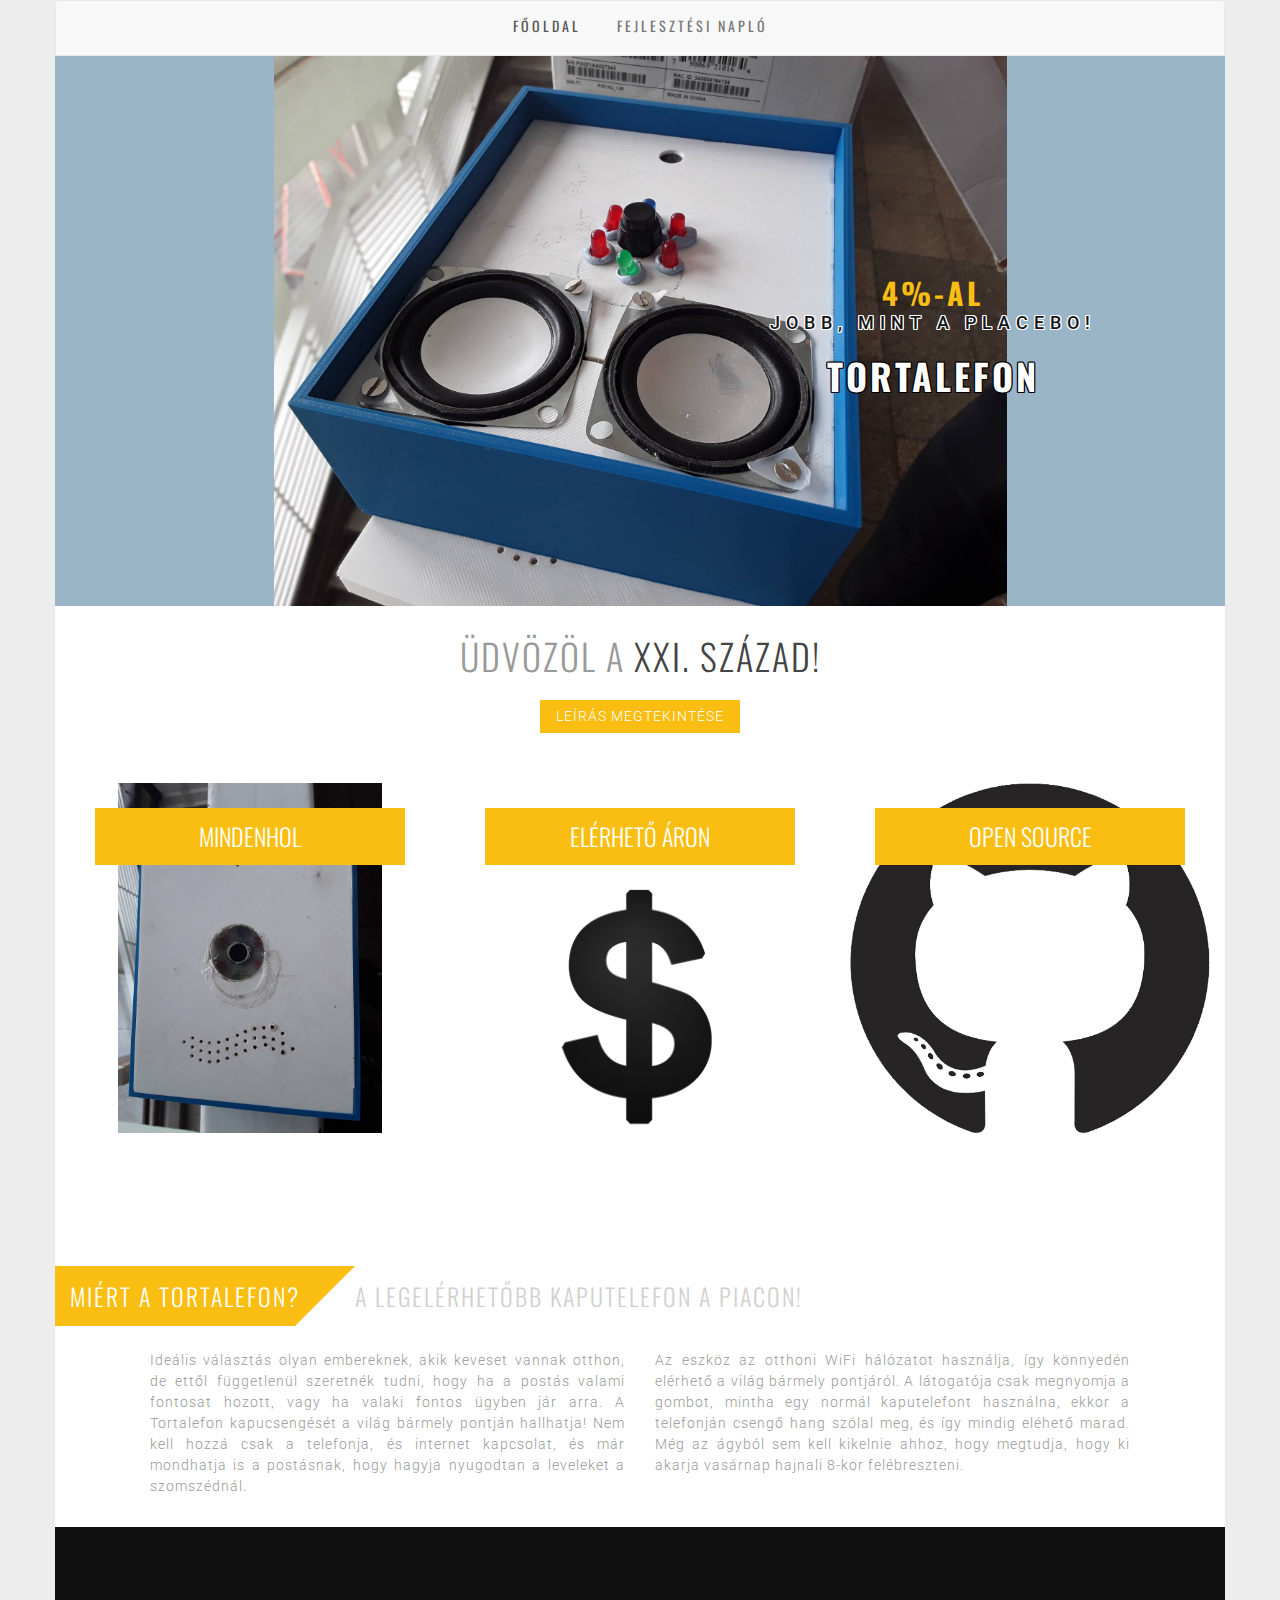
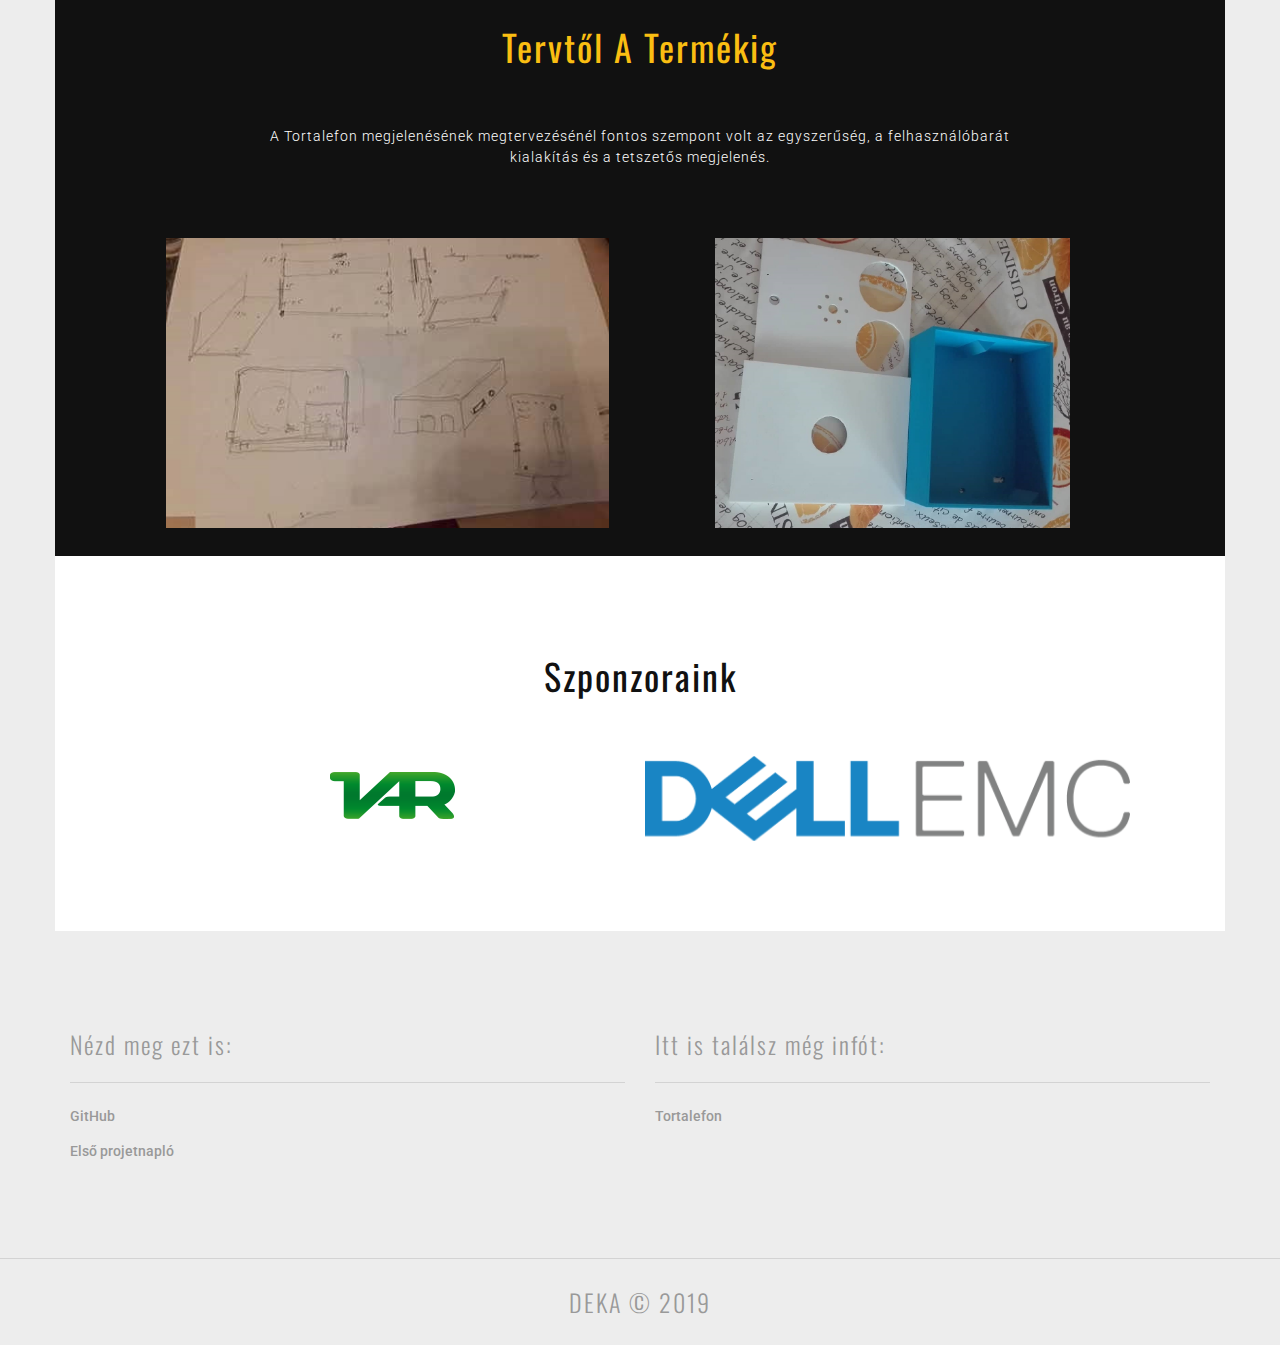
<file: index.html>
<!DOCTYPE html>
<html lang="hu">
    <head>
        <meta charset="utf-8">
        <meta http-equiv="X-UA-Compatible" content="IE=edge">
        <meta name="viewport" content="width=device-width, initial-scale=1">

        <title>Tortalefon</title>

        <link href='https://fonts.googleapis.com/css?family=Roboto:400,300,500,700' rel='stylesheet' type='text/css'>
        <link href='https://fonts.googleapis.com/css?family=Oswald:400,300,700' rel='stylesheet' type='text/css'>

        <link href="assets/css/bootstrap.min.css" rel="stylesheet">
        <link href="assets/css/owl.carousel.css" rel="stylesheet">
        <link href="assets/css/owl.carousel.theme.min.css" rel="stylesheet">
        <link href="assets/css/ionicons.css" rel="stylesheet">
        <link href="assets/css/main.css" rel="stylesheet">
    </head>

    <body>
        <section id="header" class="main-header">
            <div class="container">
                <div class="row">
                    <nav class="navbar navbar-default">
                        <div class="navbar-header">
                            <button type="button" class="navbar-toggle collapsed" data-toggle="collapse" data-target="#site-nav-bar" aria-expanded="false">
                                <span class="sr-only">Navigáció megtekintése</span>
                                <span class="icon-bar"></span>
                                <span class="icon-bar"></span>
                                <span class="icon-bar"></span>
                            </button>
                        </div>
                        <div class="collapse navbar-collapse" id="site-nav-bar">
                            <ul class="nav navbar-nav">
                                <li class="active"><a href="index.html">Főoldal</a></li>
                            </ul>
                            <ul class="nav navbar-nav">
                                <li><a href="dok.html">Fejlesztési napló</a></li>
                            </ul>
                        </div>
                    </nav>
                </div>
                <div class="intro row">
                    <div class="overlay"></div>
                    <div class="col-sm-6 col-sm-offset-6">
                        <h2 class="header-quote">4%-al</h2>
                        <p>jobb, mint a placebo!</p>
                        <h1 class="header-title">Tortalefon</h1>
                    </div>
                </div>
            </div>
        </section>

        <section id="product" class="product">
            <div class="container section-bg">
                <div class="row">
                    <div class="col-sm-12">
                        <div class="title-box">
                            <h2 class="title">Üdvözöl a <span>XXI. század!</span></h2>
                            <a class="btn btn-default btn-robot" href="dok.html">Leírás megtekintése</a>
                        </div>
                    </div>
                </div>
                <div class="row">
                    <div class="col-sm-4">
                        <div class="porduct-box">
                            <img class="img-responsive" src="assets/images/mindenhol.jpg" alt="product">
                            <h3 class="product-title">Mindenhol</h3>
                        </div>
                    </div>
                    <div class="col-sm-4">
                        <div class="porduct-box">
                            <img class="img-responsive dollar" src="assets/images/penz.png" alt="product">
                            <h3 class="product-title">Elérhető áron</h3>
                        </div>
                    </div>
                    <div class="col-sm-4">
                        <a href="https://github.com/skornel02/Tortalefon" target="_blank">
                            <div class="porduct-box">
                                <img class="img-responsive" src="assets/images/github.png" alt="product">
                                <h3 class="product-title">Open Source</h3>
                            </div>
                        </a>
                    </div>
                </div>
                <div class="row">
                    <div class="col-sm-12">
                        <div class="classic-title">
                            <div class="stiker">
                                <h3 class="inner-stiker">Miért a Tortalefon?</h3>
                            </div>
                            <h3 class="outer-stiker">A legelérhetőbb kaputelefon a piacon!</h3>
                            <div class="incline-div"></div>
                        </div>
                    </div>
                    <div class="boxed">
                        <div class="col-sm-6">
                            <p>
                                Ideális választás olyan embereknek, akik keveset vannak otthon, de ettől függetlenül
                                szeretnék tudni, hogy ha a postás valami fontosat hozott, vagy ha valaki fontos ügyben
                                jár arra. A Tortalefon kapucsengését a világ bármely pontján hallhatja! Nem kell hozzá
                                csak a telefonja, és internet kapcsolat, és már mondhatja is a postásnak, hogy hagyja
                                nyugodtan a leveleket a szomszédnál.
                            </p>
                        </div>
                        <div class="col-sm-6">
                            <p>
                                Az eszköz az otthoni WiFi hálózatot használja, így könnyedén elérhető a világ bármely
                                pontjáról. A látogatója csak megnyomja a gombot, mintha egy normál kaputelefont
                                használna, ekkor a telefonján csengő hang szólal meg, és így mindig eléhető marad. Még
                                az ágyból sem kell kikelnie ahhoz, hogy megtudja, hogy ki akarja vasárnap hajnali 8-kor
                                felébreszteni.
                            </p>
                        </div>
                    </div>
                </div>
            </div>
        </section>

        <section id="history" class="history">
            <div class="container section-bg">
                <div class="row">
                    <div class="col-sm-12">
                        <div class="title-box">
                            <h2 class="title mt0">Tervtől a termékig</h2>
                        </div>
                    </div>
                </div>
                <div class="row">
                    <div class="boxed">
                        <div class="col-sm-10 col-sm-offset-1">
                            <p>
                                A Tortalefon megjelenésének megtervezésénél fontos szempont volt az egyszerűség,
                                a felhasználóbarát kialakítás és a tetszetős megjelenés.
                            </p>
                        </div>
                        <div class="col-sm-6">
                            <img class="img-responsive plan-img" src="assets/images/terv.jpg" alt="history">
                        </div>
                        <div class="col-sm-6">
                            <img class="img-responsive plan-img" src="assets/images/kesz.jpg" alt="history">
                        </div>
                    </div>
                </div>
            </div>
        </section>

        <section id="partner" class="partner">
            <div class="container section-bg">
                <div class="row">
                    <div class="col-sm-12">
                        <div class="title-box">
                            <h2 class="title mt0">Szponzoraink</h2>
                        </div>
                    </div>
                </div>
                <div class="row">
                    <div class="boxed">
                       <div class="col-sm-12">
                           <div id="partner-slider">
                                <div class="item">
                                    <img class="c-img" src="assets/images/var.png" alt="Var KFT.">
                                </div>
                                <div class="item">
                                    <img class="c-img" src="assets/images/dell.png" alt="Dell EMC">
                                </div>
                            </div>
                       </div>
                    </div>
                </div>
            </div>
        </section>

        <section id="footer-widget" class="footer-widget">
            <div class="container header-bg">
                <div class="row">
                    <div class="col-sm-6">
                        <h3>Nézd meg ezt is:</h3>
                        <ul>
                            <li><a href="https://github.com/skornel02/Tortalefon">GitHub</a></li>
                            <li><a href="https://docs.google.com/document/d/1eg2b2FdXKeHv0_u-3d23gV01yi-dZFpG8fl63ipmQUc/edit?usp=sharing">Első projetnapló</a></li>
                        </ul>
                    </div>
                    <div class="col-sm-6">
                        <h3>Itt is találsz még infót:</h3>
                        <ul>
                            <li><a href="https://skornel02.github.io/Tortalefon/">Tortalefon</a></li>
                        </ul>
                    </div>
                </div>
            </div>
        </section>

        <footer class="footer text-center">
            <h3>DEKA &copy; 2019</h3>
        </footer>


        <script src="assets/js/jquery-1.12.3.min.js"></script>
        <script src="assets/js/bootstrap.min.js"></script>
        <script src="assets/js/jquery.magnific-popup.min.js"></script>
        <script src="assets/js/owl.carousel.min.js"></script>
        <script src="assets/js/script.js"></script>
    </body>
</html>
</file>
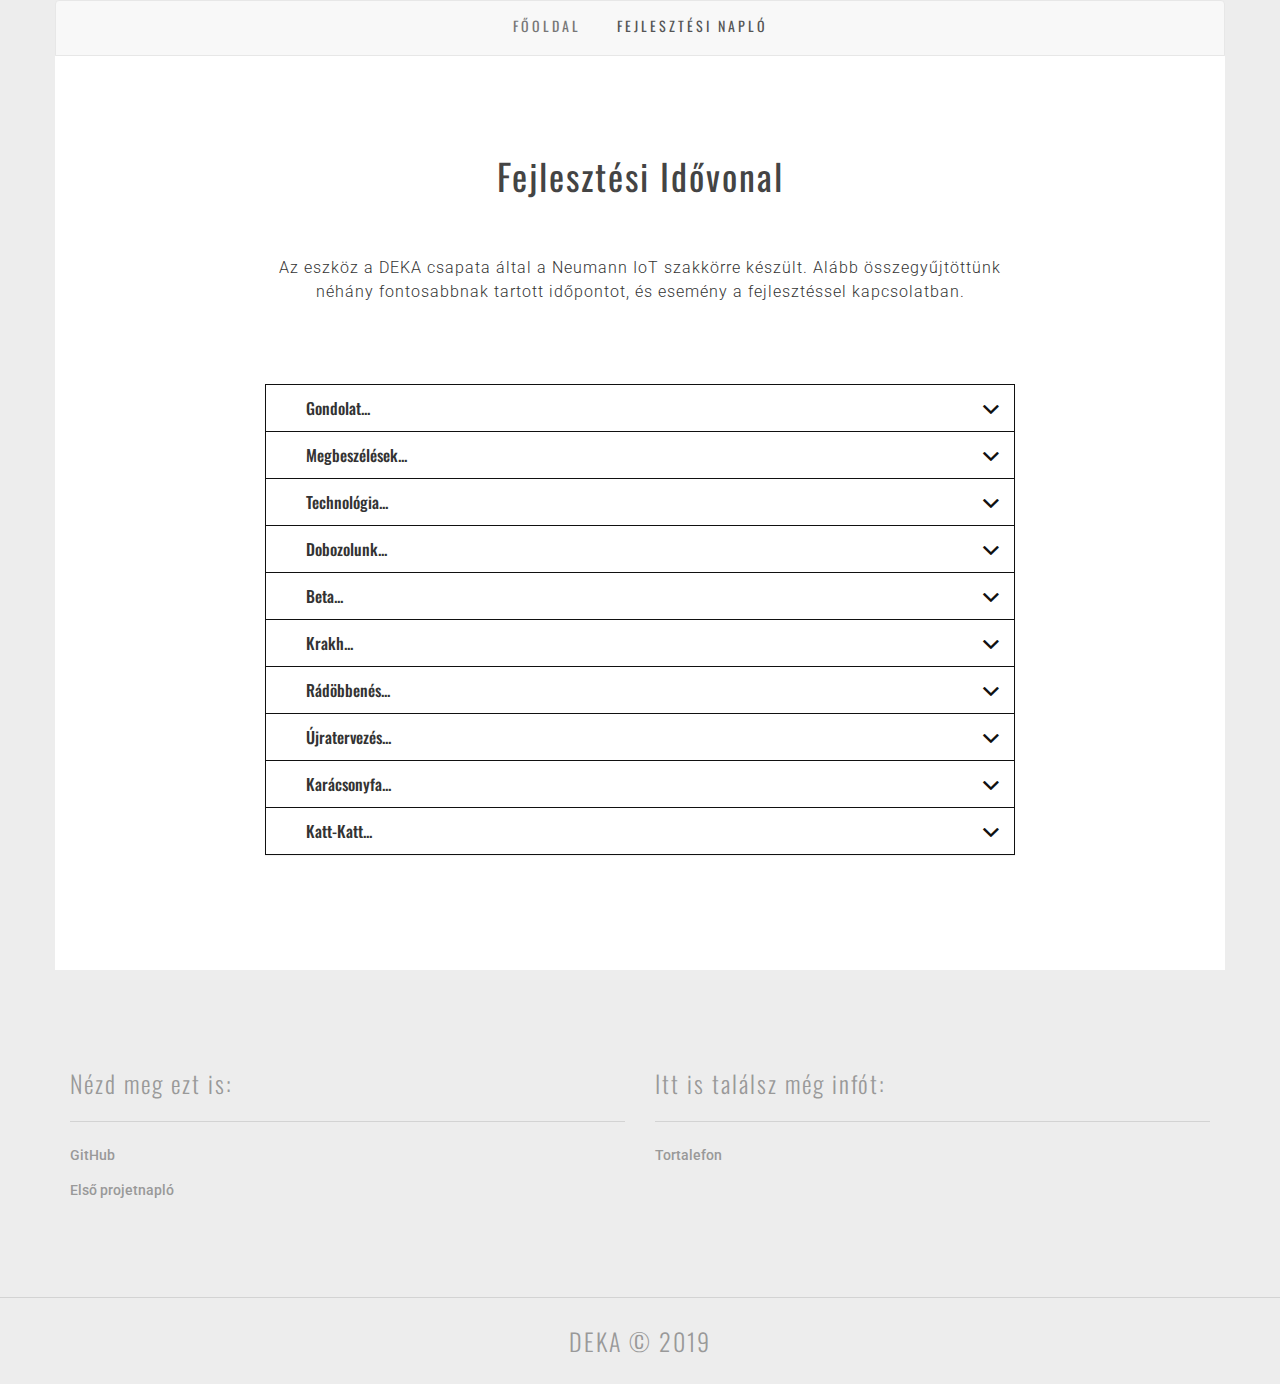
<file: dok.html>
<!DOCTYPE html>
<html lang="hu">
<head>
    <meta charset="utf-8">
    <meta http-equiv="X-UA-Compatible" content="IE=edge">
    <meta name="viewport" content="width=device-width, initial-scale=1">

    <title>Tortalefon</title>

    <link href='https://fonts.googleapis.com/css?family=Roboto:400,300,500,700' rel='stylesheet' type='text/css'>
    <link href='https://fonts.googleapis.com/css?family=Oswald:400,300,700' rel='stylesheet' type='text/css'>

    <link href="assets/css/bootstrap.min.css" rel="stylesheet">
    <link href="assets/css/owl.carousel.css" rel="stylesheet">
    <link href="assets/css/owl.carousel.theme.min.css" rel="stylesheet">
    <link href="assets/css/ionicons.css" rel="stylesheet">
    <link href="assets/css/main.css" rel="stylesheet">
</head>
<body>
<section id="header" class="main-header faq-header inner-header">
    <div class="container">

        <div class="row">
            <nav class="navbar navbar-default">
                <div class="navbar-header">
                    <button type="button" class="navbar-toggle collapsed" data-toggle="collapse"
                            data-target="#site-nav-bar" aria-expanded="false">
                        <span class="sr-only">Navigáció megtekintése</span>
                        <span class="icon-bar"></span>
                        <span class="icon-bar"></span>
                        <span class="icon-bar"></span>
                    </button>
                </div>
                <div class="collapse navbar-collapse" id="site-nav-bar">
                    <ul class="nav navbar-nav">
                        <li><a href="index.html">Főoldal</a></li>
                    </ul>
                    <ul class="nav navbar-nav">
                        <li class="active"><a href="dok.html">Fejlesztési napló</a></li>
                    </ul>
                </div>
            </nav>
        </div>
    </div> <!-- /.container -->
</section> <!-- /#header -->

<!-- FAQ -->
<section class="faq">
    <div class="container page-bgc">
        <div class="row">
            <div class="col-sm-12">
                <div class="title-box">
                    <h2 class="title mt0">Fejlesztési idővonal</h2>
                </div>
            </div>
        </div>
        <div class="row">
            <div class="col-sm-8 col-sm-offset-2">
                <p class="inner-p">
                    Az eszköz a DEKA csapata által a Neumann IoT szakkörre készült. Alább összegyűjtöttünk néhány
                    fontosabbnak tartott időpontot, és esemény a fejlesztéssel kapcsolatban.
                </p>
                <div id="accordion" role="tablist" aria-multiselectable="true" class="panel-group">
                    <div class="panel panel-default">
                        <div id="headingOne" role="tab" class="panel-heading">
                            <h4 class="panel-title">
                                <a role="button" data-toggle="collapse" data-parent="#accordion" href="#collapseOne"
                                   aria-expanded="false" aria-controls="collapseOne" class="collapsed">
                                    Gondolat...
                                </a>
                            </h4>
                        </div>
                        <div id="collapseOne" role="tabpanel" aria-labelledby="headingOne"
                             class="panel-collapse collapse" aria-expanded="false" style="height: 0;">
                            <div class="panel-body">
                                <p>
                                    2018. május 22-én eldöntöttük, hogy a projektünk ez lesz. A csapat két nagyobb
                                    dolgot vetett fel. Első sorban a Tortalefont (leánykori nevén: Okos Kaputelefon-t),
                                    második sorban pedig egy okos biciklit, ebből az előbbi valósult meg.
                                </p>
                            </div>
                        </div>
                    </div>
                    <div class="panel panel-default">
                        <div id="headingTwo" role="tab" class="panel-heading">
                            <h4 class="panel-title">
                                <a role="button" data-toggle="collapse" data-parent="#accordion" href="#collapseTwo"
                                   aria-expanded="false" aria-controls="collapseTwo" class="collapsed">
                                    Megbeszélések...
                                </a>
                            </h4>
                        </div>
                        <div id="collapseTwo" role="tabpanel" aria-labelledby="headingTwo"
                             class="panel-collapse collapse" aria-expanded="false">
                            <div class="panel-body">
                                <p>
                                    Amiután megvolt az alap ötlet, elkezdtünk róla beszélni, és ahogy telt az idő
                                    szükségessé vált egy olyan felület, ahol írásban tudjuk megörökíteni ötleteinket.
                                    2018. március 5-én elkészült a Messenger csoportunk, mely azóta folyamatosan
                                    pörög.
                                </p>
                            </div>
                        </div>
                    </div>
                    <div class="panel panel-default">
                        <div id="headingThree" role="tab" class="panel-heading">
                            <h4 class="panel-title">
                                <a role="button" data-toggle="collapse" data-parent="#accordion" href="#collapseThree"
                                   aria-expanded="false" aria-controls="collapseThree" class="collapsed">
                                    Technológia...
                                </a>
                            </h4>
                        </div>
                        <div id="collapseThree" role="tabpanel" aria-labelledby="headingThree"
                             class="panel-collapse collapse" aria-expanded="false">
                            <div class="panel-body">
                                <p>
                                    2018. március 24-én a csapat egyhangúan arra a döntésre jutott, hogy a termék
                                    ne használjon vezetékes internethálózatot, a kábelvezetés kellemetlensége miatt.
                                    Így a WiFi hálózat mellett döntöttünk, feltételezve és remélve azt, hogy a
                                    leendő felhasználóink rendelkeznek ezzel.
                                </p>
                            </div>
                        </div>
                    </div>
                    <div class="panel panel-default">
                        <div id="headingFour" role="tab" class="panel-heading">
                            <h4 class="panel-title">
                                <a role="button" data-toggle="collapse" data-parent="#accordion" href="#collapseFour"
                                   aria-expanded="false" aria-controls="collapseFour" class="collapsed">
                                    Dobozolunk...
                                </a>
                            </h4>
                        </div>
                        <div id="collapseFour" role="tabpanel" aria-labelledby="headingFour"
                             class="panel-collapse collapse" aria-expanded="false">
                            <div class="panel-body">
                                <p>
                                    Miközben a szoftveren is nagy erőkkel dolgoztunk, elkezdtünk megtervezni az
                                    eszközünk dobozát. Ezt először papíron tettük meg, mely tervek 2018. május 28-án
                                    lettek meg.
                                </p>
                                <div class="row">
                                    <div class="col-sm-4"><img src="assets/images/terv1.jpg" alt="Tervek"
                                                               class="img-responsive"></div>
                                    <div class="col-sm-4"><img src="assets/images/terv2.jpg" alt="Tervek"
                                                               class="img-responsive"></div>
                                    <div class="col-sm-4"><img src="assets/images/terv3.jpg" alt="Tervek"
                                                               class="img-responsive"></div>
                                </div>
                            </div>
                        </div>
                    </div>
                    <div class="panel panel-default">
                        <div id="headingFive" role="tab" class="panel-heading">
                            <h4 class="panel-title">
                                <a role="button" data-toggle="collapse" data-parent="#accordion" href="#collapseFive"
                                   aria-expanded="false" aria-controls="collapseFour" class="collapsed">
                                    Beta...
                                </a>
                            </h4>
                        </div>
                        <div id="collapseFive" role="tabpanel" aria-labelledby="headingFive"
                             class="panel-collapse collapse" aria-expanded="false">
                            <div class="panel-body">
                                <p>
                                    A szoftver első működő verziója 2018. május 29-re készült el. Ekkor a doboza
                                    még kérdéses volt, így jobb híján az elején még alaktrészenként, készőbb, egy
                                    erre a célra rendszeresített és átalakított kisebb kartondobozt használtunk.
                                    De mint említettem ekkorra az eszköz működőképes volt.
                                </p>
                            </div>
                        </div>
                    </div>
                    <div class="panel panel-default">
                        <div id="headingSix" role="tab" class="panel-heading">
                            <h4 class="panel-title">
                                <a role="button" data-toggle="collapse" data-parent="#accordion" href="#collapseSix"
                                   aria-expanded="false" aria-controls="collapseFour" class="collapsed">
                                    Krakh...
                                </a>
                            </h4>
                        </div>
                        <div id="collapseSix" role="tabpanel" aria-labelledby="headingSix"
                             class="panel-collapse collapse" aria-expanded="false">
                            <div class="panel-body">
                                <p>
                                    2018. június 3-án, a projekt záró eseménye előtt a rendszer meghalt, így egy délután
                                    alatt kellett, újraéleszteni a pár nappal azelőtt még működő kaputelefont. Ehhez
                                    kellett minden kapacitásunk, és koncentrációnk... A végére már annyira
                                    koncentráltunk, hogy nyulat lehetett volna velünk lövetni.
                                </p>
                            </div>
                        </div>
                    </div>
                    <div class="panel panel-default">
                        <div id="headingSeven" role="tab" class="panel-heading">
                            <h4 class="panel-title">
                                <a role="button" data-toggle="collapse" data-parent="#accordion" href="#collapseSeven"
                                   aria-expanded="false" aria-controls="collapseFour" class="collapsed">
                                    Rádöbbenés...
                                </a>
                            </h4>
                        </div>
                        <div id="collapseSeven" role="tabpanel" aria-labelledby="headingSeven"
                             class="panel-collapse collapse" aria-expanded="false">
                            <div class="panel-body">
                                <p>
                                    Egy jó fejlesztőhöz híven, mi is rájöttünk néhány dologra a fejlesztés során,
                                    az egyik ilyen az volt, hogy az eddig használt programnyelv nem lesz jó a feladatra
                                    különböző teljesítményprblémák miatt. Így 2018. június 13-án alternatívákon kezdtünk
                                    gondolkodni.
                                </p>
                            </div>
                        </div>
                    </div>
                    <div class="panel panel-default">
                        <div id="headingEight" role="tab" class="panel-heading">
                            <h4 class="panel-title">
                                <a role="button" data-toggle="collapse" data-parent="#accordion" href="#collapseEight"
                                   aria-expanded="false" aria-controls="collapseFour" class="collapsed">
                                    Újratervezés...
                                </a>
                            </h4>
                        </div>
                        <div id="collapseEight" role="tabpanel" aria-labelledby="headingEight"
                             class="panel-collapse collapse" aria-expanded="false">
                            <div class="panel-body">
                                <p>
                                    2018. december 1-én, rájöttünk, hogy amit eddig csináltunk az nem felel meg az
                                    általunk elképzeltnek, így átdolgoztuk, átgondoltuk, és új tervekkel ültünk le
                                    újra a fejlesztői eszközök elé.
                                </p>
                            </div>
                        </div>
                    </div>
                    <div class="panel panel-default">
                        <div id="headingNine" role="tab" class="panel-heading">
                            <h4 class="panel-title">
                                <a role="button" data-toggle="collapse" data-parent="#accordion" href="#collapseNine"
                                   aria-expanded="false" aria-controls="collapseFour" class="collapsed">
                                    Karácsonyfa...
                                </a>
                            </h4>
                        </div>
                        <div id="collapseNine" role="tabpanel" aria-labelledby="headingNine"
                             class="panel-collapse collapse" aria-expanded="false">
                            <div class="panel-body">
                                <p>
                                    2018. december 10-e, közeledett a Karácsony, és mi is éreztük ez. Ekkor írtuk
                                    ugyanis meg az eszköz egyik olyan funkcióját, ami a kaputelefon előtt álló, hozzánk
                                    bejutni akaró embert tájékoztatja arról, hogy mi is történik éppen. A LEDek
                                    villogtatása ekkor készült teljesen el.
                                </p>
                            </div>
                        </div>
                    </div>
                    <div class="panel panel-default">
                        <div id="headingTen" role="tab" class="panel-heading">
                            <h4 class="panel-title">
                                <a role="button" data-toggle="collapse" data-parent="#accordion" href="#collapseTen"
                                   aria-expanded="false" aria-controls="collapseFour" class="collapsed">
                                    Katt-katt...
                                </a>
                            </h4>
                        </div>
                        <div id="collapseTen" role="tabpanel" aria-labelledby="headingTen"
                             class="panel-collapse collapse" aria-expanded="false">
                            <div class="panel-body">
                                <p>
                                    2019. január 19-én kezdett el hiányozni nekünk egy nagyon fontos dolog, de nem
                                    igazán tudtuk, hogy mi is az pontosan, nem lehetett a szilveszteri tűzijáték hangja,
                                    mivel azt mind a négyen utájuk. De ahhoz nagyon hasonló hanghatású, kis kör alakú
                                    alkatrész hiányában szenvedtünk. Így gyorsan be is szereztük a nyomógombunkat.
                                </p>
                            </div>
                        </div>
                    </div>
                </div>
            </div>
        </div>
    </div>
</section>

<section id="footer-widget" class="footer-widget">
    <div class="container header-bg">
        <div class="row">
            <div class="col-sm-6">
                <h3>Nézd meg ezt is:</h3>
                <ul>
                    <li><a href="https://github.com/skornel02/Tortalefon">GitHub</a></li>
                    <li>
                        <a href="https://docs.google.com/document/d/1eg2b2FdXKeHv0_u-3d23gV01yi-dZFpG8fl63ipmQUc/edit?usp=sharing">Első
                            projetnapló</a></li>
                </ul>
            </div>
            <div class="col-sm-6">
                <h3>Itt is találsz még infót:</h3>
                <ul>
                    <li><a href="https://skornel02.github.io/Tortalefon/">Tortalefon</a></li>
                </ul>
            </div>
        </div>
    </div>
</section>

<footer class="footer text-center">
    <h3>DEKA &copy; 2019</h3>
</footer>

<script src="assets/js/jquery-1.12.3.min.js"></script>
<script src="assets/js/bootstrap.min.js"></script>
<script src="assets/js/jquery.magnific-popup.min.js"></script>
<script src="assets/js/owl.carousel.min.js"></script>
<script src="assets/js/script.js"></script>

</body>
</html>
</file>
<file: assets/css/main.css>
body{
	background-color: #ededed;
	font-family: 'Oswald', sans-serif;
	position: relative;
	margin-top: 0;
}

/*======================================================================
##		Global Settings
=======================================================================*/
.btn-robot, p{
	font-family: 'Roboto', sans-serif;
	line-height: 1.5;
	letter-spacing: 1px;
	font-weight: 300;
}
.mt0{
	margin-top: 0;
}
.thin{
	font-weight: 300;
}
.c-table{
	display: table;
	height: 100%;
	width: 100%;
}
.c-cell{
	display: table-cell;
	vertical-align: middle;
}
.title-box{
	text-align: center;
	padding: 100px 0 50px;
	text-transform: uppercase;
}
.title-box p{
	margin-bottom: 0;
}
.title{
	font-weight: 300;
	color: #999;
	font-size: 36px;
	letter-spacing: 2px;
}
.title.mt0{
	text-transform: capitalize;
	font-weight: 400;
	color: #444;
}
.title span{
	color: #444;
}
.btn-robot{
	border-radius: 0;
	background-color: #fabe12;
	color: #fff;
	text-transform: uppercase;
	border-color: transparent;
	padding: 5px 15px;
	transition: all 0.4s ease-in-out;
	letter-spacing: 1px;
	font-weight: 300;
	margin-top: 15px;
}
.btn-robot:hover{
	background-color: transparent;
	color: #fabe12;
	border-color: #fabe12;
}




/*======================================================================
##		Header Section
=======================================================================*/
.site-header-bg{
	width: 100%;
	z-index: 1;
	padding: 30px 0;
	color: #fff;
	text-transform: uppercase;
	font-family: 'Roboto', sans-serif;
}
.site-header-bg .input-group{
	padding-top: 10px;
}
.site-header-bg .form-control{
	border-radius: 0;
	background-color: transparent;
}
.site-header-bg .input-group .btn{
	text-transform: uppercase;
	border-radius: 0;
}
.site-header-bg .btn-robot{
	margin-top: 0;
	padding-bottom: 6px;
}




/*======================================================================
##		Header Section
=======================================================================*/
.main-header{
	text-transform: uppercase;
	text-align: center;
	color: #fff;
	letter-spacing: 3px;
	position: relative;
}
.header-quote{
	color: #fabe12;
	font-weight: 700;
	margin-bottom: 0;
}
.main-header p{
	font-weight: 500;
	font-size: 18px;
	letter-spacing: 6px;
	color: rgb(19,21,25);
	text-shadow: 1px 0 0 #fff, 0 1px 0 #fff, -1px 0 0 #fff, 0 -1px 0 #fff, 1px 1px 0 #fff, 1px -1px 0 #fff, -1px 1px 0 #fff, -1px -1px 0 #fff;
}
.header-title{
	font-weight: 700;
	text-shadow: 1px 0 0 #000, 0 1px 0 #000, -1px 0 0 #000, 0 -1px 0 #000, 1px 1px 0 #000, 1px -1px 0 #000, -1px 1px 0 #000, -1px -1px 0 #000;
}
.header-title .thin{
	letter-spacing: 6px;
}
.intro{
	padding: 200px 0;
    background-repeat: no-repeat;
    background-size: cover;
    background-position: center;
    margin-bottom: -90px;
    z-index: 11;
    position: relative;
}
.nutral{
	background-color: #ebebeb;
	height: 90px;
	z-index: 10;
	position: relative;
}
.navbar{
    margin-bottom: 0;
    border-bottom-left-radius: 0;
    border-bottom-right-radius: 0;
}

.navbar-default .navbar-nav>.active>a, .navbar-default .navbar-nav>.active>a:focus, .navbar-default .navbar-nav>.active>a:hover{
	background-color: transparent;
}
.navbar .navbar-nav {
    display: inline-block;
    float: none;
}
.navbar .navbar-collapse {
    text-align: center;
}




/*======================================================================
##		Footer widget Section
=======================================================================*/
.footer-widget{
	padding: 80px 0;
	border-bottom: 1px solid rgba(153, 153, 153, 0.3);
}
.footer-widget .section-bg{
	background-color: #ebebeb;
	text-align: center;
	text-transform: capitalize;
}
.footer-widget h3{
	border-bottom: 1px solid rgba(153, 153, 153, 0.3);
	color: #999;
	padding-bottom: 25px;
	margin-bottom: 15px;
	font-weight: 300;
	letter-spacing: 2px;
}
.footer-widget ul{
	padding-left: 0;
}
.footer-widget ul li{
	list-style-type: none;
	padding: 7px 0;
}
.footer-widget ul li a{
	color: #999;
	font-family: 'Roboto', sans-serif;
	font-size: 14px;
	font-weight: 500;
}
.widget-img-box{
	margin-top: 30px;
}
.widget-img{
	width: 49%;
	display: inline-block;
}
.footer{
	padding: 10px 0 20px;
}
.footer h3, .footer a{
	color: #999;
	font-weight: 300;
	letter-spacing: 2px;
}

.c-img{
	margin: auto;
	max-height: 100px;
	max-width: 100% !important;
	width: auto !important;
}





/*======================================================================
##		Product Section
=======================================================================*/
.product .section-bg{
	background-color: #fff;
}
.porduct-box{
	margin-bottom: 30px;
	position: relative;
}
.porduct-box img{
	display: block;
	margin: auto;
	width: auto;
	max-height: 350px;
}
.product-title{
	position: absolute;
    top: 5px;
    left: 25px;
    right: 25px;
    padding: 15px;
    background-color: #fabe12;
    text-transform: uppercase;
    color: #fff;
    text-align: center;
    font-weight: 300;
}
.classic-title{
	margin-top: 100px;
	text-transform: uppercase;
	letter-spacing: 2px;
	margin-bottom: 30px;
	position: relative;
}
.incline-div{
	position: absolute;
	top: 3px;
	left: 0;
	border-top: 60px solid #fabe12;
	border-right: 60px solid transparent;
	margin-left: -15px;
	width: 300px;
	z-index: 1;
}
.outer-stiker{
	display: inline-block;
	color: #d0d0d0;
}
.stiker{
	display: inline-block;
}
.inner-stiker{
	color: #fff;
	padding-right: 50px;
}
.outer-stiker, .inner-stiker{
	font-weight: 300;
	z-index: 2;
	position: relative;
}
.product p{
	color: #999;
	font-size: 14px;
	text-align: justify;
	margin-bottom: 30px;
}
.product p.p-large{
	font-size: 16px;
	font-weight: 400;
}
@media (min-width: 768px){
	.boxed{
		padding: 0 80px;
	}
}




/*======================================================================
##		History Section
=======================================================================*/
.history .section-bg{
	background-color: #111;
	text-align: center;
}
.history p{
	color: #fff;
}
.history .title{
	color: #fabe12;
}
.history img{
	padding: 60px 0 0;
}



/*======================================================================
##		Partner Section
=======================================================================*/
.partner .section-bg{
	background-color: #fff;
	text-align: center;
	padding-bottom: 80px;
}
.partner .title{
	color: #111;
}




/*======================================================================
++++++++++++++++++++++++++++++++++++++++++++++++++++++++++++++++++++++++
##		Pages
++++++++++++++++++++++++++++++++++++++++++++++++++++++++++++++++++++++++
=======================================================================*/

/*======================================================================
##		Inner Header Sections
=======================================================================*/
.inner-header .intro{
	padding: 100px 0;
}

.overlay{
	position: absolute;
	content: '';
	width: 100%;
	height: 100%;
	top: 0;
	left: 0;
	background-color: rgba(56, 107, 146, 0.5);
	background-image: url(../images/header.jpg);
	background-size: contain;
	background-position: center;
	background-repeat: no-repeat;
}
.inner-header .breadcrumb{
	margin-bottom: 0;
	background-color: transparent;
	font-size: 26px;
	font-weight: 300;
}
.inner-header .breadcrumb>.active{
	color: #fabe12;
}
.inner-header .breadcrumb a{
	color: #fff;
}
.inner-p{
	text-align: center;
	margin-bottom: 80px;
	font-size: 16px;
}
.page-bgc{
	background-color: #fff;
	padding-bottom: 100px;
}

.intro{
	background-color: #fff;
}

.about .page-bgc{
	padding-bottom: 0;
}





/*======================================================================
##		FAQ
=======================================================================*/
.panel-heading {
  padding: 0;
  border-radius: 0;
}
.panel-heading h4.panel-title {
  position: relative;
  text-transform: capitalize;
}
.panel-heading a {
  display: block;
  padding: 15px 0 15px 40px;
  line-height: 1;
  -webkit-transition: all .3s;
  transition: all .3s;
}

.panel-heading a:hover {
  color: #fff;
  text-decoration: none;
}
.panel-heading a:focus {
  text-decoration: none;
  color: #111;
}
.panel-heading a:active {
  color: #111;
}
@media (min-width:768px) {
  .panel-heading a:after,a.collapsed:after {
    font-family: 'ionicons';
    content: "\f126";
    position: absolute;
    right: 15px;
    font-size: 18px;
    color: #111;
  }

  a.collapsed:after {
    content: "\f123";
  }
}
.panel-body {
  padding: 20px;
  color: #999;
  line-height: 1.7;
}
.panel-default {
  border: 1px solid #111;
}
.panel-default>.panel-heading {
  background-color: transparent;
  transition: all 0.4s ease-in-out;
}
.panel-default>.panel-heading:hover{
	background-color: #fabe12;
}
.panel-default>.panel-heading+.panel-collapse>.panel-body {
  border-top: 2px solid rgba(0,0,0,.1);
}

.panel-group .panel {
  border-radius: 0;
  margin-bottom: -5px;
  border-bottom: none;
}
.panel-group .panel:last-child{
	border-bottom: 1px solid #111;
}




/*======================================================================
##		Shop
=======================================================================*/
.img-full{
	width: 100%;
}
.shop-box{
	position: relative;
	overflow: hidden;
}
.shop-box-hover{
	position: absolute;
	left: -90%;
	top: -90%;
	background-color: #fabe12;
	width: 100%;
	height: 100%;
	transition: all 0.4s ease-in-out;
}
.shop-box:hover .shop-box-hover{
	top: 0;
	left: 0;
}
.shop-box-hover .c-cell a{
	font-size: 25px;
	color: #111;
	transition: all 0.4s ease-in-out;
	padding: 8px;
}
.shop-box-hover .c-cell a:hover{
	color: #fff;
	text-decoration: none;
}
.shop-box-title{
	font-family: 'Roboto', sans-serif;
	text-transform: uppercase;
	padding: 30px 0;
	margin-bottom: 50px;
	border-bottom: 1px solid rgba(0, 0, 0, 0.1);
}
.shop-box-title h4{
	margin: 0 0 5px 0;
	font-weight: 700;
}
.shop-price{
	margin-bottom: 0;
	font-weight: 500;
}
.star{
	margin: 0;
	color: #fabe12;
}
@media (min-width: 768px){
	.shop-price, .star{
		text-align: right;
	}
}
.pager li>a, .pager li>span{
	border-radius: 0;
	color: #111;
}
.pager li>a:focus, .pager li>a:hover{
	color: #fff;
	border-color: #fabe12;
	background-color: #fabe12;
}




/*======================================================================
##		Contact
=======================================================================*/
.map_canvas{
	width: 100%;
	height: 400px;
	margin-bottom: 30px;
}
.contact h4, .contact h5{
	font-family: 'Roboto', sans-serif;
	text-transform: uppercase;
	font-weight: 400;
}
.contact h5{
	margin: 0;
}
.contact h4{
	padding: 40px 0 30px;
}
.contact-detail{
	border-bottom: 1px solid #ddd;
	text-transform: uppercase;
	padding: 10px 0 15px;
	font-size: 10px;
	font-weight: 500;
	margin-bottom: 30px;
}
.contact-form .form-control{
	border-color: transparent;
	border-bottom: 1px solid #ddd;
	border-radius: 0;
	box-shadow: none;
	font-family: 'Roboto', sans-serif;
	padding-left: 0;
}
.contact-form .form-control:active, .contact-form .form-control:focus{
	border-bottom: 1px solid #fabe12;
	box-shadow: none;
}

/*Turn off Google Map zooming*/
/******************************/
.scrolloff {
    pointer-events: none;
}
/*placeholder style*/
/*******************/
.contact-form ::-webkit-input-placeholder { /* Chrome/Opera/Safari */
	text-transform: uppercase;
	font-family: 'Roboto', sans-serif;
}
.contact-form ::-moz-placeholder { /* Firefox 19+ */
	text-transform: uppercase;
	font-family: 'Roboto', sans-serif;
}
.contact-form :-ms-input-placeholder { /* IE 10+ */
	text-transform: uppercase;
	font-family: 'Roboto', sans-serif;
}
.contact-form :-moz-placeholder { /* Firefox 18- */
	text-transform: uppercase;
	font-family: 'Roboto', sans-serif;
}





/*======================================================================
##		Contact
=======================================================================*/
/*Service*/
/*********/
.service{
	padding-bottom: 60px;
}
.service-box{
	margin-bottom: 60px;
}
.service-box p{
	font-size: 13px;
	font-weight: 400;
	color: #969595;
	margin-bottom: 0;
}
.service-title{
	display: table;
	font-family: 'Roboto', sans-serif;
	font-size: 22px;
	padding: 10px 0;
	text-transform: capitalize;
}
.service-title .icon span{
	font-size: 40px;
	color: #fabe12;
	margin-right: 15px;
}
.service-title div{
	display: table-cell;
	vertical-align: middle;
}
/*Machine Man*/
/*************/
.machine-man{
	background-color: #393835;
	color: #fff;
	font-family: 'Roboto', sans-serif;
	margin-left: -15px;
	margin-right: -15px;
}
.m-s-title, .m-p-title{
	font-weight: 300;
	letter-spacing: 2px;
}
.m-s-title{
	color: #fabe12;
	margin: 0;
	padding-top: 100px;
}
.m-p-title{
	text-transform: capitalize;
	margin: 0 0 20px;
}
.machine-man p{
	margin-bottom: 100px;
}
@media (max-width: 677px){
	.machine-man{
		padding-left: 15px;
		padding-right: 15px;
	}
}
@media (min-width: 678px){
	.machine-man .boxed{
		padding: 0 95px;
	}
	.machine-man .row{
		//background-image: url("");
		background-repeat: no-repeat;
		background-position: right 60px bottom 0;
	}
}
/*Team*/
/******/
.team-box{
	position: relative;
	width: 100%;
	margin-bottom: 60px;
}
.team-img-detail{
	font-family: 'Roboto', sans-serif;
	text-align: center;
	position: absolute;
	width: 55%;
	right: 0;
	background-color: #f7f7f7;
	color: #999;
	/*padding: 20px;*/
}
.team-img-detail h4{
	color: #111;
	padding-top: 30px;
}
.team-img-detail h4, .team-img-detail h5{
	text-transform: uppercase;
	font-weight: 400;
	letter-spacing: 2px;
	margin: 0;
}
.team-img-detail p{
	padding: 20px;
}
.social {
 	font-size: 24px;
	float: right;
	background-color: #fabe12;
	padding: 5px;
}
.social a {
	color: #fff;
	padding: 8px;
}
@media (max-width: 767px){
	.team-img{
		width: 100%;
	}
}
/*CTA*/
/*****/
.cta{
	background-color: #393835;
	color: #fff;
	margin-left: -15px;
	margin-right: -15px;
	padding: 40px 0;
}
.cta .btn-robot{
	color: #393835;
	font-size: 16px;
	font-weight: 700;
	margin-top: 10px;
}
.cta .btn-robot:hover{
	color: #fabe12;
}
@media (max-width: 677px){
	.cta{
		padding-left: 15px;
		padding-right: 15px;
	}
}

.plan-img{
	max-height: 350px;
	display: block;
	margin: auto auto 2em;
}

.dollar{
	display: block;
	padding-top: 7em !important;
}
</file>
